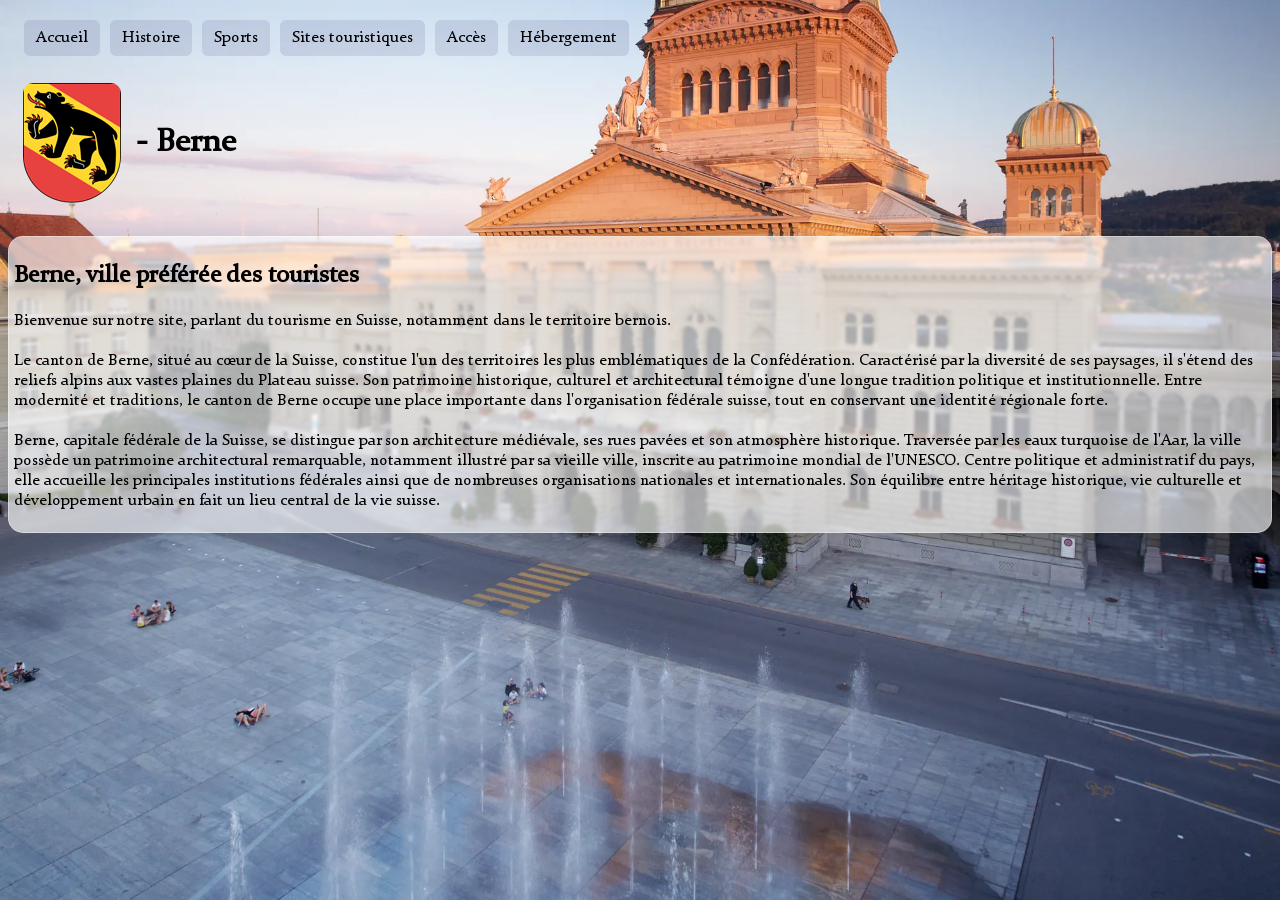
<file: index.html>
<!DOCTYPE html>
<html lang="fr">
<head>
    <meta charset="UTF-8">
    <meta name="viewport" content="width=device-width, initial-scale=1.0">
    <title>Berne</title>
    <link rel="stylesheet" href="style.css">
</head>
<body>
      <nav class="menu">
    <a href="index.html">Accueil</a>
    <a href="histoire.html">Histoire</a>
    <a href="sports.html">Sports</a>
    <a href="sitetouristique.html">Sites touristiques</a>
    <a href="acces.html">Accès</a>
    <a href="hebergement.html">Hébergement</a>
  </nav>
    <header>
    <div class="conteneur">
        <img src="CHE_Bern_COA.svg.png" alt="Berne">
        <h1>- Berne</h1>
    </div>
    </header>
    <hr>
    <main>
        <h2>Berne, ville préférée des touristes</h2>
        <p>Bienvenue sur notre site, parlant du tourisme en Suisse, notamment dans le territoire bernois.
        <br>
        <br>
        Le canton de Berne, situé au cœur de la Suisse, constitue l'un des territoires les plus emblématiques de la Confédération. Caractérisé par la diversité de ses paysages, il s'étend des reliefs alpins aux vastes plaines du Plateau suisse. Son patrimoine historique, culturel et architectural témoigne d'une longue tradition politique et institutionnelle. Entre modernité et traditions, le canton de Berne occupe une place importante dans l'organisation fédérale suisse, tout en conservant une identité régionale forte.
        <br>
        <br>
        Berne, capitale fédérale de la Suisse, se distingue par son architecture médiévale, ses rues pavées et son atmosphère historique. Traversée par les eaux turquoise de l'Aar, la ville possède un patrimoine architectural remarquable, notamment illustré par sa vieille ville, inscrite au patrimoine mondial de l'UNESCO. Centre politique et administratif du pays, elle accueille les principales institutions fédérales ainsi que de nombreuses organisations nationales et internationales. Son équilibre entre héritage historique, vie culturelle et développement urbain en fait un lieu central de la vie suisse.
    </p>
    </main>
</body>
</html>
</file>
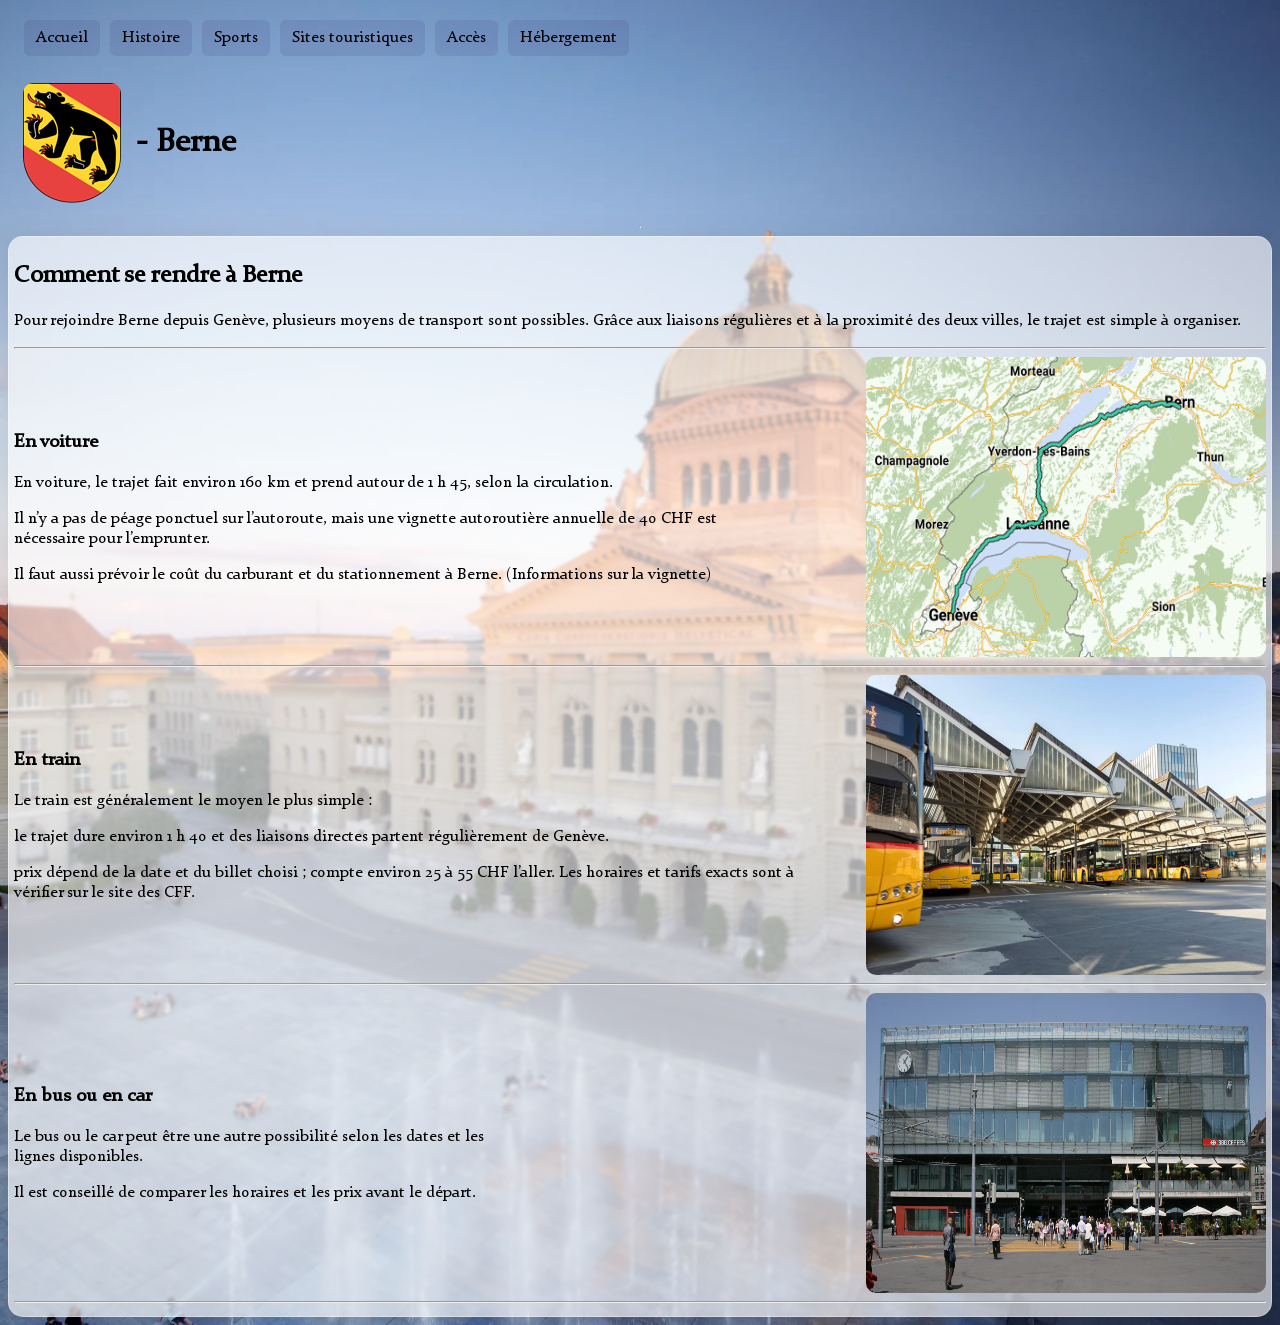
<file: acces.html>
<!DOCTYPE html>
<html lang="fr">
<head>
    <meta charset="UTF-8">
    <meta name="viewport" content="width=device-width, initial-scale=1.0">
    <title>Berne</title>
    <link rel="stylesheet" href="style.css">
</head>
<body>
      <nav class="menu">
    <a href="index.html">Accueil</a>
    <a href="histoire.html">Histoire</a>
    <a href="sports.html">Sports</a>
    <a href="sitetouristique.html">Sites touristiques</a>
    <a href="acces.html">Accès</a>
    <a href="hebergement.html">Hébergement</a>
  </nav>
    <header>
    <div class="conteneur">
      <img src="CHE_Bern_COA.svg.png" alt="Berne">
      <h1>- Berne</h1>
    </div>
    </header>
    <hr>
    <main>
      <h2>Comment se rendre à Berne</h2>
      <p>Pour rejoindre Berne depuis Genève, plusieurs moyens de transport sont possibles. Grâce aux liaisons régulières et à la proximité des deux villes, le trajet est simple à organiser.</p>
        <hr>
        <section class="section5">
          <div>
            <h3>En voiture</h3>
            <p>En voiture, le trajet fait environ 160 km et prend autour de 1 h 45, selon la circulation.</p>
            <p>Il n’y a pas de péage ponctuel sur l’autoroute, mais une vignette autoroutière annuelle de 40 CHF est nécessaire pour l’emprunter.</p>
            <p>Il faut aussi prévoir le coût du carburant et du stationnement à Berne. (Informations sur la vignette)</p>
          </div>
          <img src="img(adriano)/acces1.png" alt="Accès1" height="300px" width="400px">
        </section>
        <hr>
        <section class="section6">
          <div>
            <h3>En train</h3>
            <p>Le train est généralement le moyen le plus simple :<p>
            <p>le trajet dure environ 1 h 40 et des liaisons directes partent régulièrement de Genève.</p> 
            <p>prix dépend de la date et du billet choisi ; compte environ 25 à 55 CHF l’aller. Les horaires et tarifs exacts sont à vérifier sur le site des CFF.</p>
          </div>
          <img src="img(adriano)/acces2.jpg" alt="Accès2" height="300px" width="400px">
        </section>
        <hr>
        <section class="section7">
          <div>
            <h3>En bus ou en car</h3>
            <p>Le bus ou le car peut être une autre possibilité selon les dates et les lignes disponibles.</p>
            <p>Il est conseillé de comparer les horaires et les prix avant le départ.</p>
          </div>
          <img src="img(adriano)/acces3.jpg" alt="Accès3" height="300px" width="400px">
        </section>
        <hr>  
    </main>
</body>
</html>
</file>
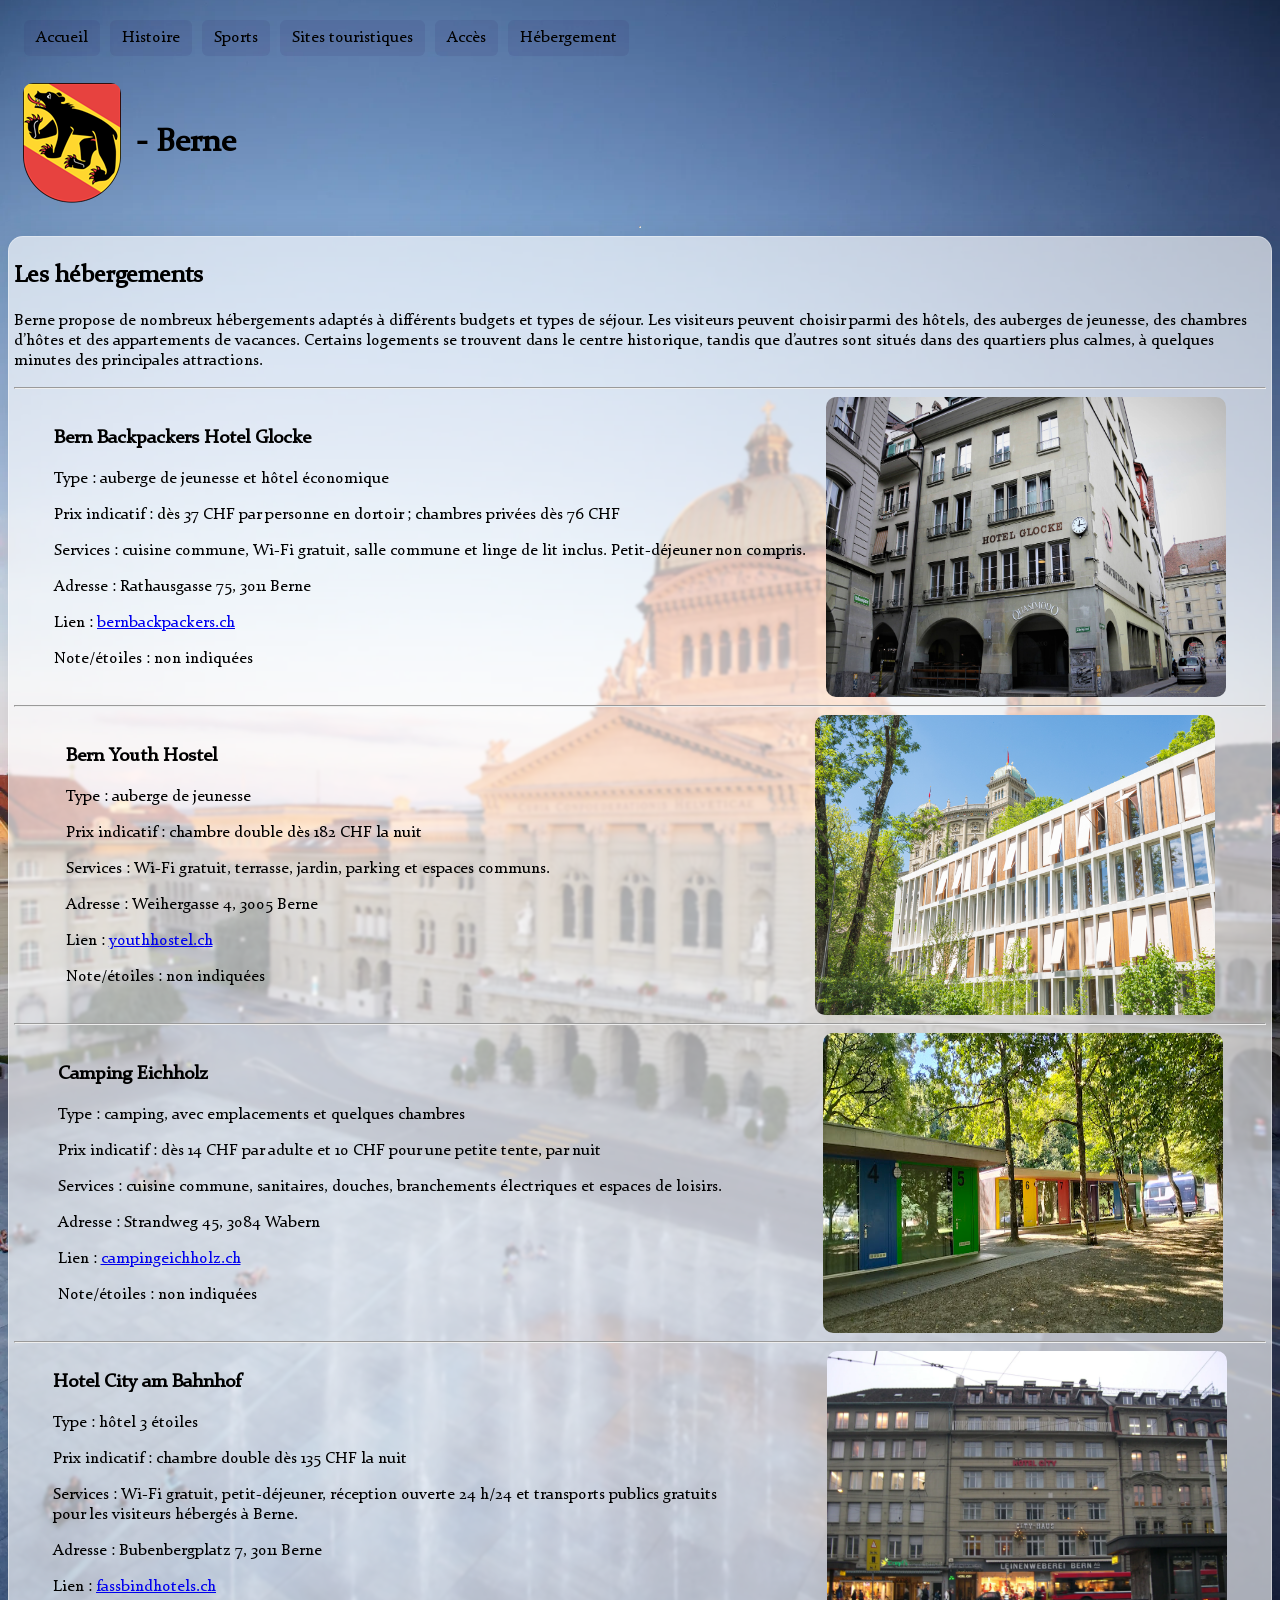
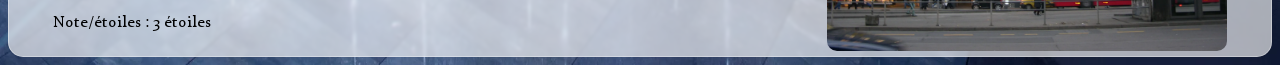
<file: hebergement.html>
<!DOCTYPE html>
<html lang="fr">
<head>
    <meta charset="UTF-8">
    <meta name="viewport" content="width=device-width, initial-scale=1.0">
    <title>Berne</title>
    <link rel="stylesheet" href="style.css">
</head>
<body>
      <nav class="menu">
    <a href="index.html">Accueil</a>
    <a href="histoire.html">Histoire</a>
    <a href="sports.html">Sports</a>
    <a href="sitetouristique.html">Sites touristiques</a>
    <a href="acces.html">Accès</a>
    <a href="hebergement.html">Hébergement</a>
  </nav>
    <header>
    <div class="conteneur">
        <img src="CHE_Bern_COA.svg.png" alt="Berne">
        <h1>- Berne</h1>
    </div>
    </header>
    <hr>
    <main>
        <h2>Les hébergements</h2>
        <p>
            Berne propose de nombreux hébergements adaptés à différents budgets et types de séjour. Les visiteurs peuvent choisir parmi des hôtels, des auberges de jeunesse, des chambres d’hôtes et des appartements de vacances.
            Certains logements se trouvent dans le centre historique, tandis que d’autres sont situés dans des quartiers plus calmes, à quelques minutes des principales attractions.
        </p>    
        <hr>
        <section class="section1">
            <div>
                <h3>Bern Backpackers Hotel Glocke</h3>
                <p>Type : auberge de jeunesse et hôtel économique</p>
                <p>Prix indicatif : dès 37 CHF par personne en dortoir ; chambres privées dès 76 CHF</p>
                <p>Services : cuisine commune, Wi-Fi gratuit, salle commune et linge de lit inclus. Petit-déjeuner non compris.</p>
                <p>Adresse : Rathausgasse 75, 3011 Berne  </p>
                <p>Lien : <a href="https://www.bernbackpackers.ch" target="_blank">bernbackpackers.ch</a></p>
                <p>Note/étoiles : non indiquées</p>
            </div>
            <img src="img(adriano)/hebergement1.jpg" alt="Hébergement1" height="300px" width="400px">
        </section>
        <hr>
        <section class="section2">
            <div>
                <h3>Bern Youth Hostel</h3>
                <p>Type : auberge de jeunesse</p>
                <p>Prix indicatif : chambre double dès 182 CHF la nuit</p>
                <p>Services : Wi-Fi gratuit, terrasse, jardin, parking et espaces communs.</p>
                <p>Adresse : Weihergasse 4, 3005 Berne</p>
                <p>Lien : <a href="https://www.youthhostel.ch/fr/auberges/auberge-de-jeunesse-berne" target="_blank">youthhostel.ch</a></p>
                <p>Note/étoiles : non indiquées</p>
            </div>
            <img src="img(adriano)/hebergement2.jpg" alt="Hébergement2" height="300px" width="400px">
        </section>
        <hr>
        <section class="section3">
            <div>
                <h3>Camping Eichholz</h3>
                <p>Type : camping, avec emplacements et quelques chambres</p>
                <p>Prix indicatif : dès 14 CHF par adulte et 10 CHF pour une petite tente, par nuit</p>
                <p>Services : cuisine commune, sanitaires, douches, branchements électriques et espaces de loisirs.</p>
                <p>Adresse : Strandweg 45, 3084 Wabern</p>
                <p>Lien : <a href="https://www.campingeichholz.ch" target="_blank">campingeichholz.ch</a></p>
                <p>Note/étoiles : non indiquées</p>
            </div>
            <img src="img(adriano)/hebergement3.jpg" alt="Hébergement3" height="300px" width="400px">
        </section>
        <hr>
        <section class="section4">
            <div>
                <h3>Hotel City am Bahnhof</h3>
                <p>Type : hôtel 3 étoiles</p>
                <p>Prix indicatif : chambre double dès 135 CHF la nuit</p>
                <p>Services : Wi-Fi gratuit, petit-déjeuner, réception ouverte 24 h/24 et transports publics gratuits <br> pour les visiteurs hébergés à Berne.</p>
                <p>Adresse : Bubenbergplatz 7, 3011 Berne</p>
                <p>Lien : <a href="https://www.fassbindhotels.ch" target="_blank">fassbindhotels.ch</a></p>
                <p>Note/étoiles : 3 étoiles</p>
            </div>
            <img src="img(adriano)/hebergement4.webp" alt="Hébergement4" height="300px" width="400px">
        </section>
    </main>
</body>
</html>
</file>
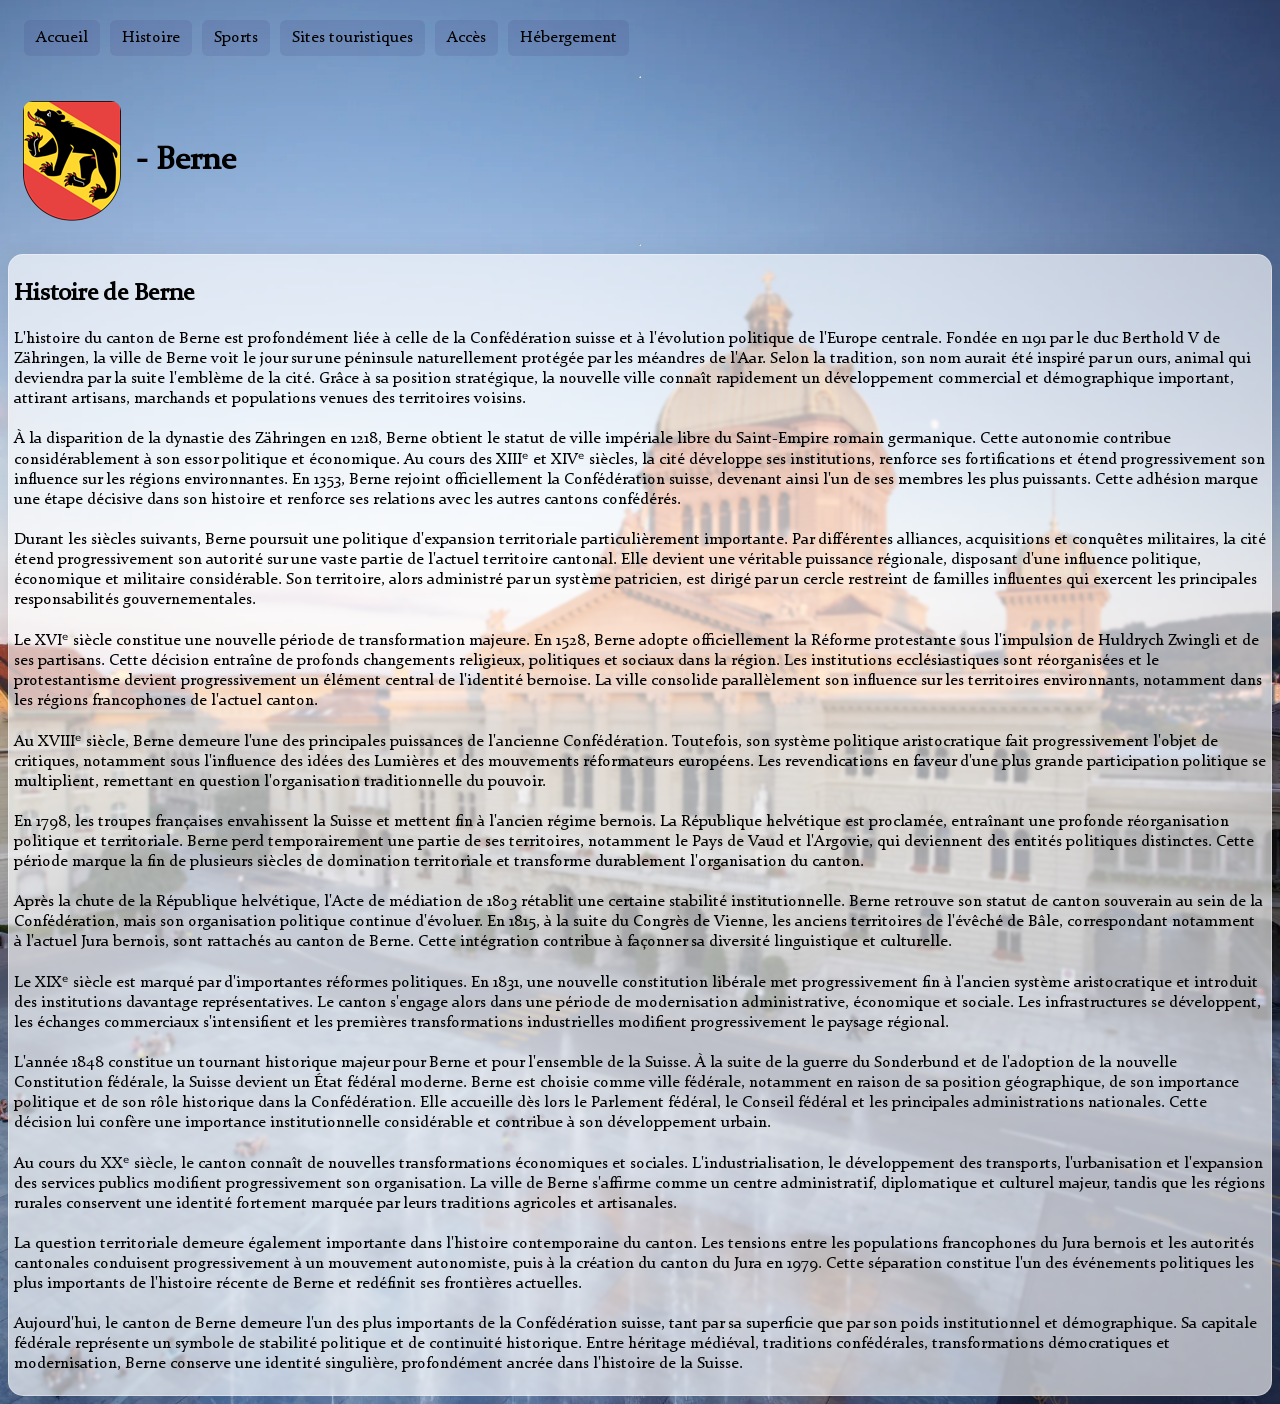
<file: histoire.html>
<!DOCTYPE html>
<html lang="fr">
<head>
    <meta charset="UTF-8">
    <meta name="viewport" content="width=device-width, initial-scale=1.0">
    <title>Berne</title>
    <link rel="stylesheet" href="style.css">
</head>
<body>
      <nav class="menu">
    <a href="index.html">Accueil</a>
    <a href="histoire.html">Histoire</a>
    <a href="sports.html">Sports</a>
    <a href="sitetouristique.html">Sites touristiques</a>
    <a href="acces.html">Accès</a>
    <a href="hebergement.html">Hébergement</a>
  </nav>
  <hr>
    <header>
    <div class="conteneur">
        <img src="CHE_Bern_COA.svg.png" alt="Berne">
        <h1>- Berne</h1>
    </div>
    </header>
    <hr>
    <main>
        <h2>Histoire de Berne</h2>
        <p>L'histoire du canton de Berne est profondément liée à celle de la Confédération suisse et à l'évolution politique de l'Europe centrale. Fondée en 1191 par le duc Berthold V de Zähringen, la ville de Berne voit le jour sur une péninsule naturellement protégée par les méandres de l'Aar. Selon la tradition, son nom aurait été inspiré par un ours, animal qui deviendra par la suite l'emblème de la cité. Grâce à sa position stratégique, la nouvelle ville connaît rapidement un développement commercial et démographique important, attirant artisans, marchands et populations venues des territoires voisins.
<br>
<br>
À la disparition de la dynastie des Zähringen en 1218, Berne obtient le statut de ville impériale libre du Saint-Empire romain germanique. Cette autonomie contribue considérablement à son essor politique et économique. Au cours des XIIIᵉ et XIVᵉ siècles, la cité développe ses institutions, renforce ses fortifications et étend progressivement son influence sur les régions environnantes. En 1353, Berne rejoint officiellement la Confédération suisse, devenant ainsi l'un de ses membres les plus puissants. Cette adhésion marque une étape décisive dans son histoire et renforce ses relations avec les autres cantons confédérés.
<br>
<br>
Durant les siècles suivants, Berne poursuit une politique d'expansion territoriale particulièrement importante. Par différentes alliances, acquisitions et conquêtes militaires, la cité étend progressivement son autorité sur une vaste partie de l'actuel territoire cantonal. Elle devient une véritable puissance régionale, disposant d'une influence politique, économique et militaire considérable. Son territoire, alors administré par un système patricien, est dirigé par un cercle restreint de familles influentes qui exercent les principales responsabilités gouvernementales.
<br>
<br>
Le XVIᵉ siècle constitue une nouvelle période de transformation majeure. En 1528, Berne adopte officiellement la Réforme protestante sous l'impulsion de Huldrych Zwingli et de ses partisans. Cette décision entraîne de profonds changements religieux, politiques et sociaux dans la région. Les institutions ecclésiastiques sont réorganisées et le protestantisme devient progressivement un élément central de l'identité bernoise. La ville consolide parallèlement son influence sur les territoires environnants, notamment dans les régions francophones de l'actuel canton.
<br>
<br>
Au XVIIIᵉ siècle, Berne demeure l'une des principales puissances de l'ancienne Confédération. Toutefois, son système politique aristocratique fait progressivement l'objet de critiques, notamment sous l'influence des idées des Lumières et des mouvements réformateurs européens. Les revendications en faveur d'une plus grande participation politique se multiplient, remettant en question l'organisation traditionnelle du pouvoir.
<br>
<br>
En 1798, les troupes françaises envahissent la Suisse et mettent fin à l'ancien régime bernois. La République helvétique est proclamée, entraînant une profonde réorganisation politique et territoriale. Berne perd temporairement une partie de ses territoires, notamment le Pays de Vaud et l'Argovie, qui deviennent des entités politiques distinctes. Cette période marque la fin de plusieurs siècles de domination territoriale et transforme durablement l'organisation du canton.
<br>
<br>
Après la chute de la République helvétique, l'Acte de médiation de 1803 rétablit une certaine stabilité institutionnelle. Berne retrouve son statut de canton souverain au sein de la Confédération, mais son organisation politique continue d'évoluer. En 1815, à la suite du Congrès de Vienne, les anciens territoires de l'évêché de Bâle, correspondant notamment à l'actuel Jura bernois, sont rattachés au canton de Berne. Cette intégration contribue à façonner sa diversité linguistique et culturelle.
<br>
<br>
Le XIXᵉ siècle est marqué par d'importantes réformes politiques. En 1831, une nouvelle constitution libérale met progressivement fin à l'ancien système aristocratique et introduit des institutions davantage représentatives. Le canton s'engage alors dans une période de modernisation administrative, économique et sociale. Les infrastructures se développent, les échanges commerciaux s'intensifient et les premières transformations industrielles modifient progressivement le paysage régional.
<br>
<br>
L'année 1848 constitue un tournant historique majeur pour Berne et pour l'ensemble de la Suisse. À la suite de la guerre du Sonderbund et de l'adoption de la nouvelle Constitution fédérale, la Suisse devient un État fédéral moderne. Berne est choisie comme ville fédérale, notamment en raison de sa position géographique, de son importance politique et de son rôle historique dans la Confédération. Elle accueille dès lors le Parlement fédéral, le Conseil fédéral et les principales administrations nationales. Cette décision lui confère une importance institutionnelle considérable et contribue à son développement urbain.
<br>
<br>
Au cours du XXᵉ siècle, le canton connaît de nouvelles transformations économiques et sociales. L'industrialisation, le développement des transports, l'urbanisation et l'expansion des services publics modifient progressivement son organisation. La ville de Berne s'affirme comme un centre administratif, diplomatique et culturel majeur, tandis que les régions rurales conservent une identité fortement marquée par leurs traditions agricoles et artisanales.
<br>
<br>
La question territoriale demeure également importante dans l'histoire contemporaine du canton. Les tensions entre les populations francophones du Jura bernois et les autorités cantonales conduisent progressivement à un mouvement autonomiste, puis à la création du canton du Jura en 1979. Cette séparation constitue l'un des événements politiques les plus importants de l'histoire récente de Berne et redéfinit ses frontières actuelles.
<br>
<br>
Aujourd'hui, le canton de Berne demeure l'un des plus importants de la Confédération suisse, tant par sa superficie que par son poids institutionnel et démographique. Sa capitale fédérale représente un symbole de stabilité politique et de continuité historique. Entre héritage médiéval, traditions confédérales, transformations démocratiques et modernisation, Berne conserve une identité singulière, profondément ancrée dans l'histoire de la Suisse.</p>
</main>
</body>
</html>
</file>
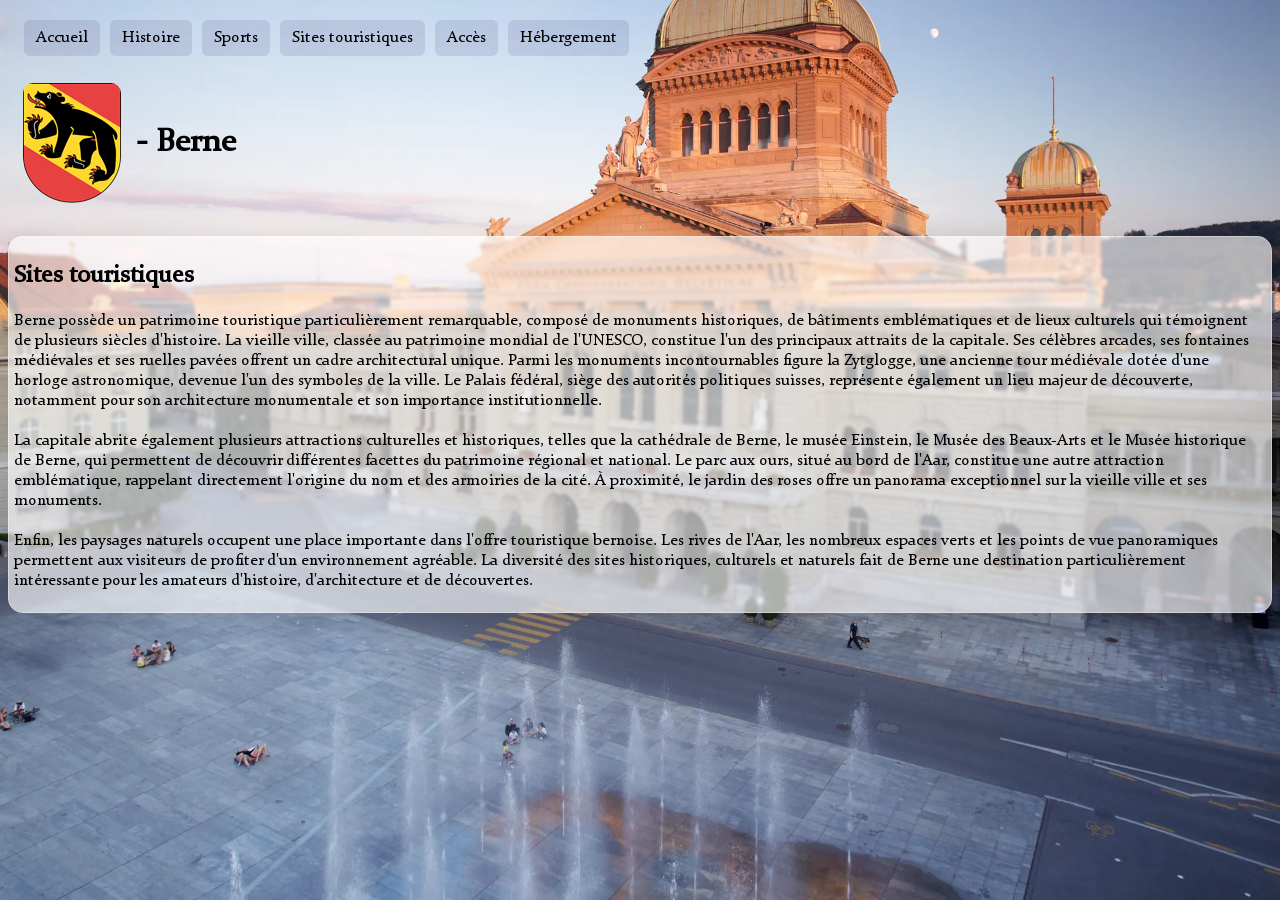
<file: sitetouristique.html>
<!DOCTYPE html>
<html lang="fr">
<head>
    <meta charset="UTF-8">
    <meta name="viewport" content="width=device-width, initial-scale=1.0">
    <title>Berne</title>
    <link rel="stylesheet" href="style.css">
</head>
<body>
      <nav class="menu">
    <a href="index.html">Accueil</a>
    <a href="histoire.html">Histoire</a>
    <a href="sports.html">Sports</a>
    <a href="sitetouristique.html">Sites touristiques</a>
    <a href="acces.html">Accès</a>
    <a href="hebergement.html">Hébergement</a>
  </nav>
    <header>
    <div class="conteneur">
        <img src="CHE_Bern_COA.svg.png" alt="Berne">
        <h1>- Berne</h1>
    </div>
    </header>
    <hr>
    <main>
        <h2>Sites touristiques</h2>
        <p>Berne possède un patrimoine touristique particulièrement remarquable, composé de monuments historiques, de bâtiments emblématiques et de lieux culturels qui témoignent de plusieurs siècles d'histoire. La vieille ville, classée au patrimoine mondial de l'UNESCO, constitue l'un des principaux attraits de la capitale. Ses célèbres arcades, ses fontaines médiévales et ses ruelles pavées offrent un cadre architectural unique. Parmi les monuments incontournables figure la Zytglogge, une ancienne tour médiévale dotée d'une horloge astronomique, devenue l'un des symboles de la ville. Le Palais fédéral, siège des autorités politiques suisses, représente également un lieu majeur de découverte, notamment pour son architecture monumentale et son importance institutionnelle.
<br>
<br>
La capitale abrite également plusieurs attractions culturelles et historiques, telles que la cathédrale de Berne, le musée Einstein, le Musée des Beaux-Arts et le Musée historique de Berne, qui permettent de découvrir différentes facettes du patrimoine régional et national. Le parc aux ours, situé au bord de l'Aar, constitue une autre attraction emblématique, rappelant directement l'origine du nom et des armoiries de la cité. À proximité, le jardin des roses offre un panorama exceptionnel sur la vieille ville et ses monuments.
<br>
<br>
Enfin, les paysages naturels occupent une place importante dans l'offre touristique bernoise. Les rives de l'Aar, les nombreux espaces verts et les points de vue panoramiques permettent aux visiteurs de profiter d'un environnement agréable. La diversité des sites historiques, culturels et naturels fait de Berne une destination particulièrement intéressante pour les amateurs d'histoire, d'architecture et de découvertes.</p>
    </main>
</body>
</html>
</file>
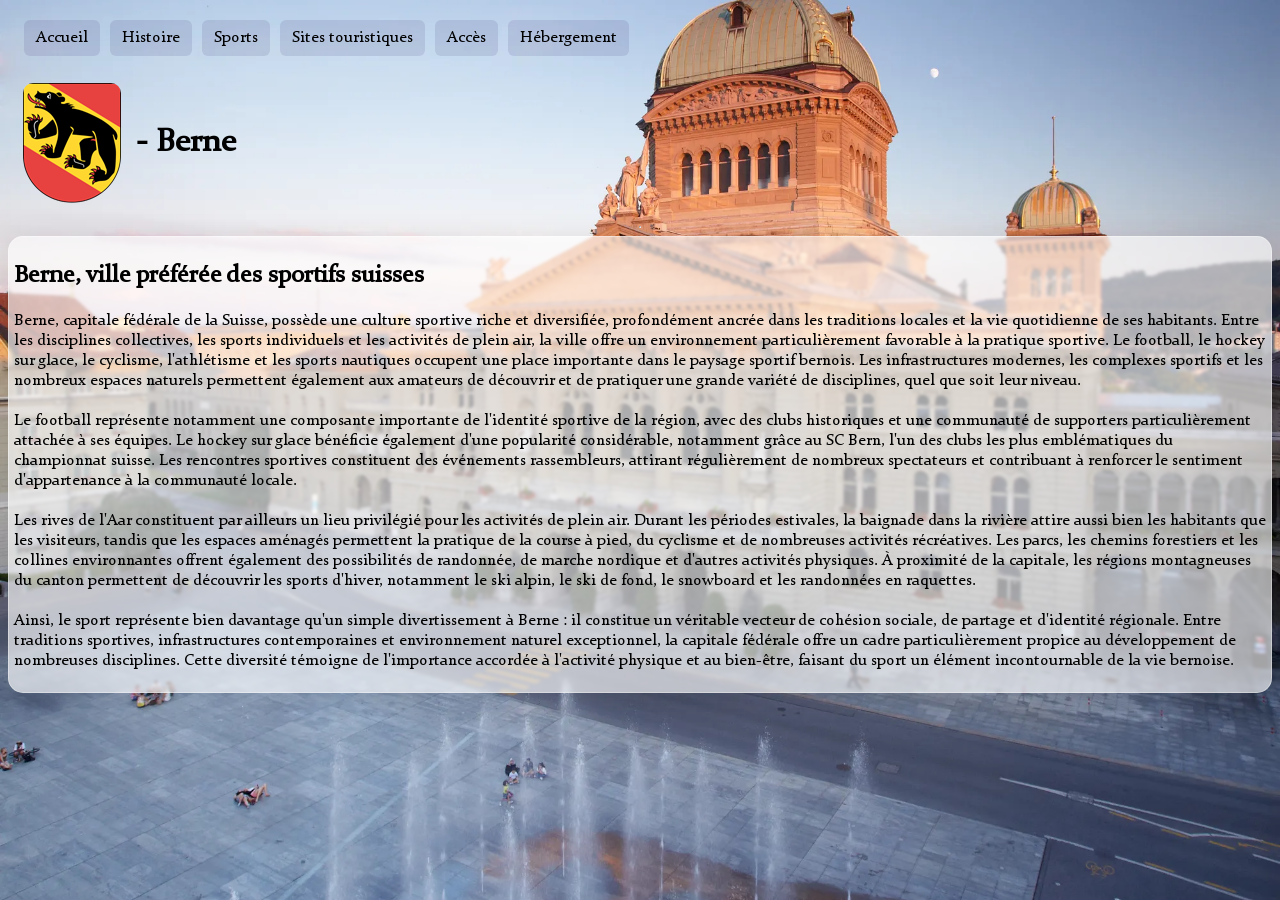
<file: sports.html>
<!DOCTYPE html>
<html lang="fr">
<head>
    <meta charset="UTF-8">
    <meta name="viewport" content="width=device-width, initial-scale=1.0">
    <title>Berne</title>
    <link rel="stylesheet" href="style.css">
</head>
<body>
      <nav class="menu">
    <a href="index.html">Accueil</a>
    <a href="histoire.html">Histoire</a>
    <a href="sports.html">Sports</a>
    <a href="sitetouristique.html">Sites touristiques</a>
    <a href="acces.html">Accès</a>
    <a href="hebergement.html">Hébergement</a>
  </nav>
    <header>
    <div class="conteneur">
        <img src="CHE_Bern_COA.svg.png" alt="Berne">
        <h1>- Berne</h1>
    </div>
    </header>
    <hr>
    <main>
        <h2>Berne, ville préférée des sportifs suisses</h2>
        <p>Berne, capitale fédérale de la Suisse, possède une culture sportive riche et diversifiée, profondément ancrée dans les traditions locales et la vie quotidienne de ses habitants. Entre les disciplines collectives, les sports individuels et les activités de plein air, la ville offre un environnement particulièrement favorable à la pratique sportive. Le football, le hockey sur glace, le cyclisme, l'athlétisme et les sports nautiques occupent une place importante dans le paysage sportif bernois. Les infrastructures modernes, les complexes sportifs et les nombreux espaces naturels permettent également aux amateurs de découvrir et de pratiquer une grande variété de disciplines, quel que soit leur niveau.
        <br>
        <br>
Le football représente notamment une composante importante de l'identité sportive de la région, avec des clubs historiques et une communauté de supporters particulièrement attachée à ses équipes. Le hockey sur glace bénéficie également d'une popularité considérable, notamment grâce au SC Bern, l'un des clubs les plus emblématiques du championnat suisse. Les rencontres sportives constituent des événements rassembleurs, attirant régulièrement de nombreux spectateurs et contribuant à renforcer le sentiment d'appartenance à la communauté locale.       
        <br>
        <br>
   Les rives de l'Aar constituent par ailleurs un lieu privilégié pour les activités de plein air. Durant les périodes estivales, la baignade dans la rivière attire aussi bien les habitants que les visiteurs, tandis que les espaces aménagés permettent la pratique de la course à pied, du cyclisme et de nombreuses activités récréatives. Les parcs, les chemins forestiers et les collines environnantes offrent également des possibilités de randonnée, de marche nordique et d'autres activités physiques. À proximité de la capitale, les régions montagneuses du canton permettent de découvrir les sports d'hiver, notamment le ski alpin, le ski de fond, le snowboard et les randonnées en raquettes.
    <br>
    <br>
Ainsi, le sport représente bien davantage qu'un simple divertissement à Berne : il constitue un véritable vecteur de cohésion sociale, de partage et d'identité régionale. Entre traditions sportives, infrastructures contemporaines et environnement naturel exceptionnel, la capitale fédérale offre un cadre particulièrement propice au développement de nombreuses disciplines. Cette diversité témoigne de l'importance accordée à l'activité physique et au bien-être, faisant du sport un élément incontournable de la vie bernoise.
    </p>
    </main>
</body>
</html>
</file>
<file: style.css>
@font-face {
    font-family: retro;
    src: url("../constan.ttf");
    font-style: normal;
}

header, .menu {
    
    padding: 15px;
    border-radius: 15px;
}

main {
background: rgba(255, 255, 255, 0.64);
border-radius: 16px;
box-shadow: 0 4px 30px rgba(0, 0, 0, 0.1);
backdrop-filter: blur(1.8px);
-webkit-backdrop-filter: blur(1.8px);
border: 1px solid rgba(255, 255, 255, 0.34);
}

body {
    font-family:retro;
    color: black ;
}

.conteneur {
  display: flex;
  align-items: center; /* Aligne verticalement au centre */
  gap: 15px; /* Ajoute un espace entre l'image et le texte */
}

body {
    display: flex;
    flex-direction: column;
    background-image: url(berne.png);
    background-repeat: no-repeat;
    background-position: center;
    background-size: cover;
    justify-content: flex-end;
}

* { 
  box-sizing: border-box; 
}

.menu {
  background: none;
  padding: 12px 16px;
  border-radius: 8px;
  display: flex;
  gap: 10px;
}

.menu a {
  color: black;
  text-decoration: none;
  padding: 8px 12px;
  background: rgba(50, 44, 104, 0.12);
  border-radius: 6px;
}

.menu a:hover { 
  background: rgba(255,255,255,0.22); 
}

main {
    border-radius: 15px;
    padding: 5px;
}

h1 {
  color: black;
}

.section1 {
  display: flex;
  justify-content: center;
  align-items: center;
  gap: 20px;
}

.section2 {
display: flex;
justify-content: center;
align-items: center;
gap: 265px; 
}

.section3 {
display: flex;
justify-content: center;
align-items: center;
gap: 101px; 
}

.section4 {
display: flex;
justify-content: center;
align-items: center;
gap: 110px;
}

.section5 {
display: flex;
justify-content: center;
align-items: center;
gap: 92px;
}

.section6 {
display: flex;
justify-content: center;
align-items: center;
gap: 30px;
}

.section7 {
display: flex;
justify-content: center;
align-items: center;
gap: 375px;
}

img {
  border-radius: 10px;
}
</file>
